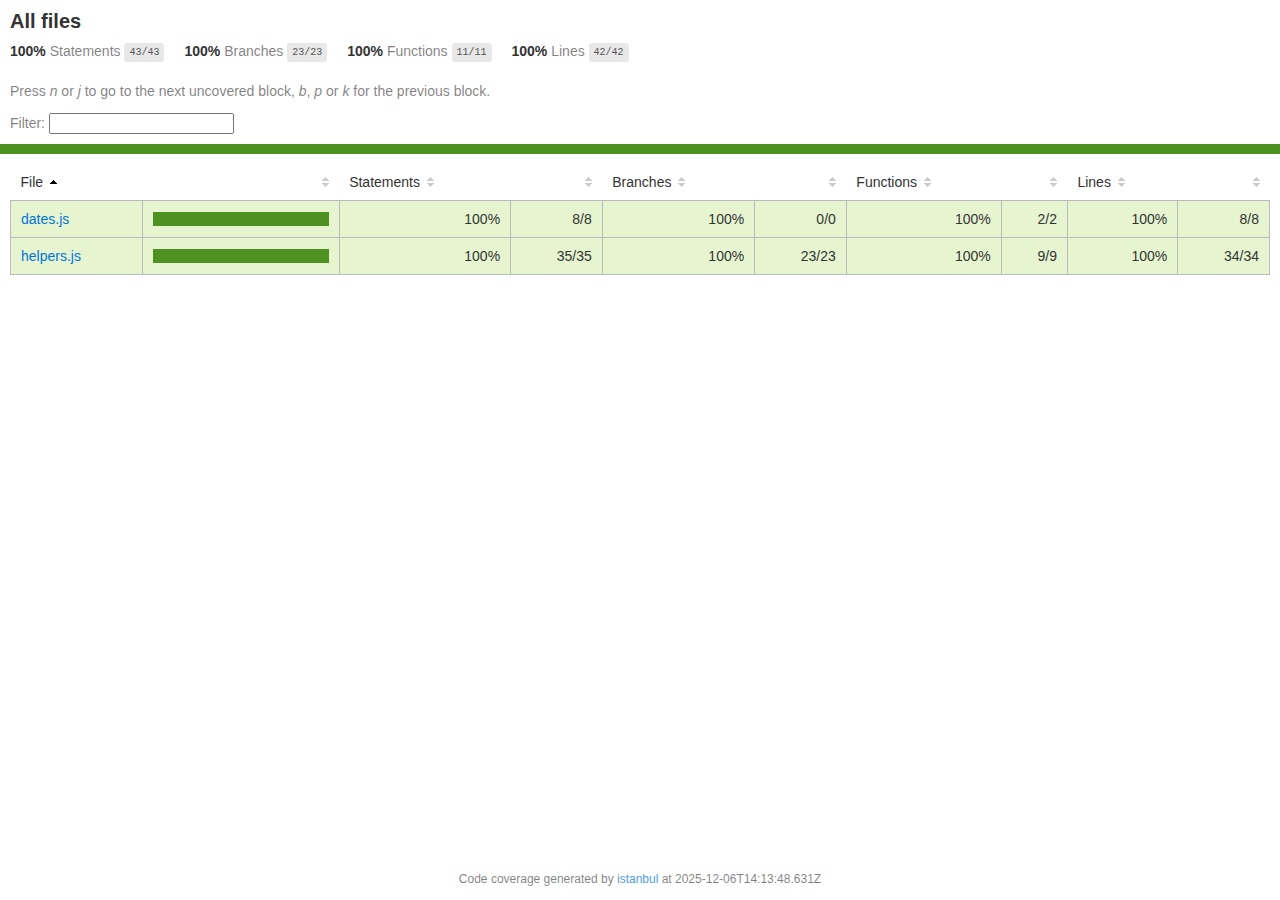
<file: coverage/lcov-report/index.html>
<!doctype html>
<html lang="en">

<head>
    <title>Code coverage report for All files</title>
    <meta charset="utf-8" />
    <link rel="stylesheet" href="prettify.css" />
    <link rel="stylesheet" href="base.css" />
    <link rel="shortcut icon" type="image/x-icon" href="favicon.png" />
    <meta name="viewport" content="width=device-width, initial-scale=1" />
    <style type='text/css'>
        .coverage-summary .sorter {
            background-image: url(sort-arrow-sprite.png);
        }
    </style>
</head>
    
<body>
<div class='wrapper'>
    <div class='pad1'>
        <h1>All files</h1>
        <div class='clearfix'>
            
            <div class='fl pad1y space-right2'>
                <span class="strong">100% </span>
                <span class="quiet">Statements</span>
                <span class='fraction'>43/43</span>
            </div>
        
            
            <div class='fl pad1y space-right2'>
                <span class="strong">100% </span>
                <span class="quiet">Branches</span>
                <span class='fraction'>23/23</span>
            </div>
        
            
            <div class='fl pad1y space-right2'>
                <span class="strong">100% </span>
                <span class="quiet">Functions</span>
                <span class='fraction'>11/11</span>
            </div>
        
            
            <div class='fl pad1y space-right2'>
                <span class="strong">100% </span>
                <span class="quiet">Lines</span>
                <span class='fraction'>42/42</span>
            </div>
        
            
        </div>
        <p class="quiet">
            Press <em>n</em> or <em>j</em> to go to the next uncovered block, <em>b</em>, <em>p</em> or <em>k</em> for the previous block.
        </p>
        <template id="filterTemplate">
            <div class="quiet">
                Filter:
                <input type="search" id="fileSearch">
            </div>
        </template>
    </div>
    <div class='status-line high'></div>
    <div class="pad1">
<table class="coverage-summary">
<thead>
<tr>
   <th data-col="file" data-fmt="html" data-html="true" class="file">File</th>
   <th data-col="pic" data-type="number" data-fmt="html" data-html="true" class="pic"></th>
   <th data-col="statements" data-type="number" data-fmt="pct" class="pct">Statements</th>
   <th data-col="statements_raw" data-type="number" data-fmt="html" class="abs"></th>
   <th data-col="branches" data-type="number" data-fmt="pct" class="pct">Branches</th>
   <th data-col="branches_raw" data-type="number" data-fmt="html" class="abs"></th>
   <th data-col="functions" data-type="number" data-fmt="pct" class="pct">Functions</th>
   <th data-col="functions_raw" data-type="number" data-fmt="html" class="abs"></th>
   <th data-col="lines" data-type="number" data-fmt="pct" class="pct">Lines</th>
   <th data-col="lines_raw" data-type="number" data-fmt="html" class="abs"></th>
</tr>
</thead>
<tbody><tr>
	<td class="file high" data-value="dates.js"><a href="dates.js.html">dates.js</a></td>
	<td data-value="100" class="pic high">
	<div class="chart"><div class="cover-fill cover-full" style="width: 100%"></div><div class="cover-empty" style="width: 0%"></div></div>
	</td>
	<td data-value="100" class="pct high">100%</td>
	<td data-value="8" class="abs high">8/8</td>
	<td data-value="100" class="pct high">100%</td>
	<td data-value="0" class="abs high">0/0</td>
	<td data-value="100" class="pct high">100%</td>
	<td data-value="2" class="abs high">2/2</td>
	<td data-value="100" class="pct high">100%</td>
	<td data-value="8" class="abs high">8/8</td>
	</tr>

<tr>
	<td class="file high" data-value="helpers.js"><a href="helpers.js.html">helpers.js</a></td>
	<td data-value="100" class="pic high">
	<div class="chart"><div class="cover-fill cover-full" style="width: 100%"></div><div class="cover-empty" style="width: 0%"></div></div>
	</td>
	<td data-value="100" class="pct high">100%</td>
	<td data-value="35" class="abs high">35/35</td>
	<td data-value="100" class="pct high">100%</td>
	<td data-value="23" class="abs high">23/23</td>
	<td data-value="100" class="pct high">100%</td>
	<td data-value="9" class="abs high">9/9</td>
	<td data-value="100" class="pct high">100%</td>
	<td data-value="34" class="abs high">34/34</td>
	</tr>

</tbody>
</table>
</div>
                <div class='push'></div><!-- for sticky footer -->
            </div><!-- /wrapper -->
            <div class='footer quiet pad2 space-top1 center small'>
                Code coverage generated by
                <a href="https://istanbul.js.org/" target="_blank" rel="noopener noreferrer">istanbul</a>
                at 2025-12-06T14:13:48.631Z
            </div>
        <script src="prettify.js"></script>
        <script>
            window.onload = function () {
                prettyPrint();
            };
        </script>
        <script src="sorter.js"></script>
        <script src="block-navigation.js"></script>
    </body>
</html>
</file>
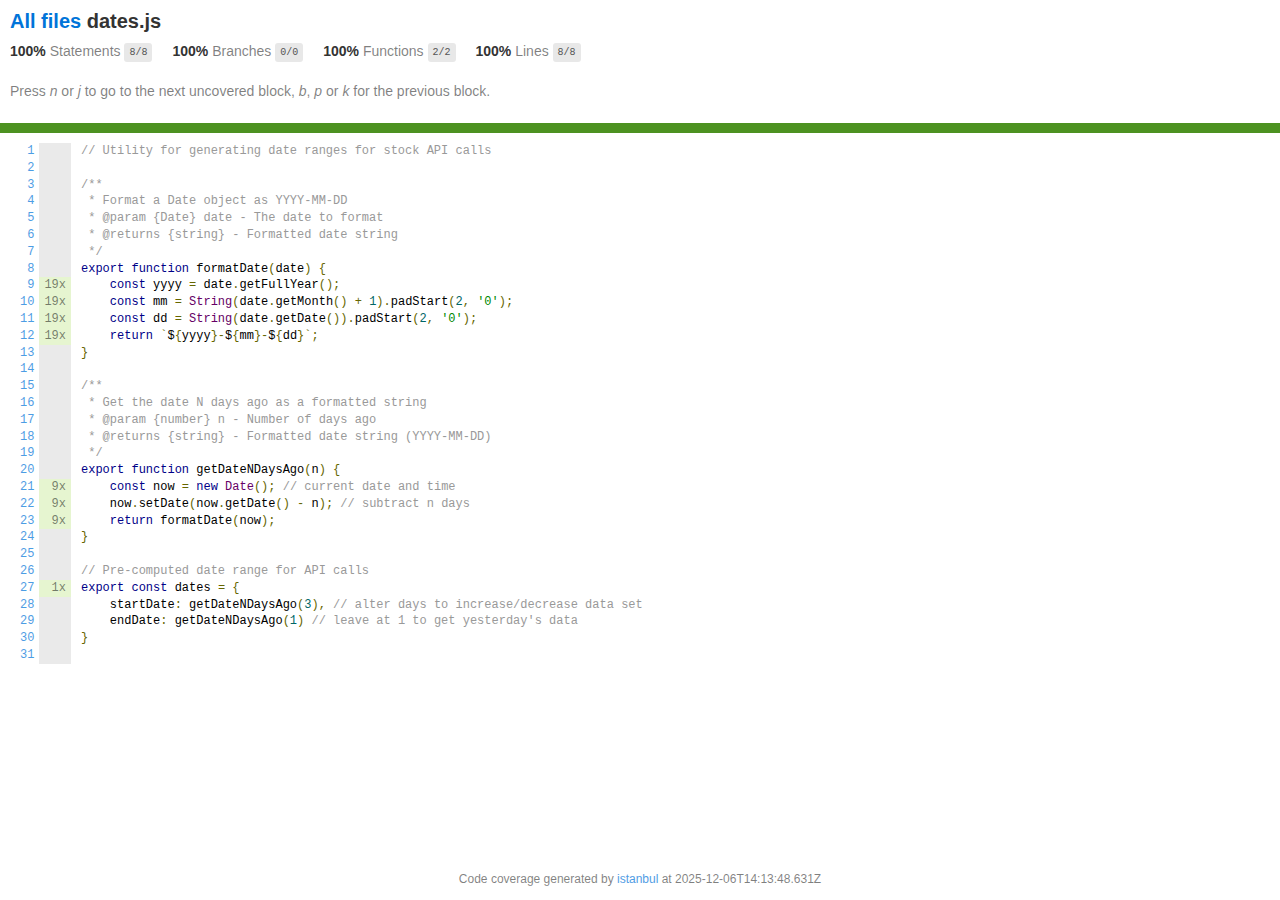
<file: coverage/lcov-report/dates.js.html>
<!doctype html>
<html lang="en">

<head>
    <title>Code coverage report for dates.js</title>
    <meta charset="utf-8" />
    <link rel="stylesheet" href="prettify.css" />
    <link rel="stylesheet" href="base.css" />
    <link rel="shortcut icon" type="image/x-icon" href="favicon.png" />
    <meta name="viewport" content="width=device-width, initial-scale=1" />
    <style type='text/css'>
        .coverage-summary .sorter {
            background-image: url(sort-arrow-sprite.png);
        }
    </style>
</head>
    
<body>
<div class='wrapper'>
    <div class='pad1'>
        <h1><a href="index.html">All files</a> dates.js</h1>
        <div class='clearfix'>
            
            <div class='fl pad1y space-right2'>
                <span class="strong">100% </span>
                <span class="quiet">Statements</span>
                <span class='fraction'>8/8</span>
            </div>
        
            
            <div class='fl pad1y space-right2'>
                <span class="strong">100% </span>
                <span class="quiet">Branches</span>
                <span class='fraction'>0/0</span>
            </div>
        
            
            <div class='fl pad1y space-right2'>
                <span class="strong">100% </span>
                <span class="quiet">Functions</span>
                <span class='fraction'>2/2</span>
            </div>
        
            
            <div class='fl pad1y space-right2'>
                <span class="strong">100% </span>
                <span class="quiet">Lines</span>
                <span class='fraction'>8/8</span>
            </div>
        
            
        </div>
        <p class="quiet">
            Press <em>n</em> or <em>j</em> to go to the next uncovered block, <em>b</em>, <em>p</em> or <em>k</em> for the previous block.
        </p>
        <template id="filterTemplate">
            <div class="quiet">
                Filter:
                <input type="search" id="fileSearch">
            </div>
        </template>
    </div>
    <div class='status-line high'></div>
    <pre><table class="coverage">
<tr><td class="line-count quiet"><a name='L1'></a><a href='#L1'>1</a>
<a name='L2'></a><a href='#L2'>2</a>
<a name='L3'></a><a href='#L3'>3</a>
<a name='L4'></a><a href='#L4'>4</a>
<a name='L5'></a><a href='#L5'>5</a>
<a name='L6'></a><a href='#L6'>6</a>
<a name='L7'></a><a href='#L7'>7</a>
<a name='L8'></a><a href='#L8'>8</a>
<a name='L9'></a><a href='#L9'>9</a>
<a name='L10'></a><a href='#L10'>10</a>
<a name='L11'></a><a href='#L11'>11</a>
<a name='L12'></a><a href='#L12'>12</a>
<a name='L13'></a><a href='#L13'>13</a>
<a name='L14'></a><a href='#L14'>14</a>
<a name='L15'></a><a href='#L15'>15</a>
<a name='L16'></a><a href='#L16'>16</a>
<a name='L17'></a><a href='#L17'>17</a>
<a name='L18'></a><a href='#L18'>18</a>
<a name='L19'></a><a href='#L19'>19</a>
<a name='L20'></a><a href='#L20'>20</a>
<a name='L21'></a><a href='#L21'>21</a>
<a name='L22'></a><a href='#L22'>22</a>
<a name='L23'></a><a href='#L23'>23</a>
<a name='L24'></a><a href='#L24'>24</a>
<a name='L25'></a><a href='#L25'>25</a>
<a name='L26'></a><a href='#L26'>26</a>
<a name='L27'></a><a href='#L27'>27</a>
<a name='L28'></a><a href='#L28'>28</a>
<a name='L29'></a><a href='#L29'>29</a>
<a name='L30'></a><a href='#L30'>30</a>
<a name='L31'></a><a href='#L31'>31</a></td><td class="line-coverage quiet"><span class="cline-any cline-neutral">&nbsp;</span>
<span class="cline-any cline-neutral">&nbsp;</span>
<span class="cline-any cline-neutral">&nbsp;</span>
<span class="cline-any cline-neutral">&nbsp;</span>
<span class="cline-any cline-neutral">&nbsp;</span>
<span class="cline-any cline-neutral">&nbsp;</span>
<span class="cline-any cline-neutral">&nbsp;</span>
<span class="cline-any cline-neutral">&nbsp;</span>
<span class="cline-any cline-yes">19x</span>
<span class="cline-any cline-yes">19x</span>
<span class="cline-any cline-yes">19x</span>
<span class="cline-any cline-yes">19x</span>
<span class="cline-any cline-neutral">&nbsp;</span>
<span class="cline-any cline-neutral">&nbsp;</span>
<span class="cline-any cline-neutral">&nbsp;</span>
<span class="cline-any cline-neutral">&nbsp;</span>
<span class="cline-any cline-neutral">&nbsp;</span>
<span class="cline-any cline-neutral">&nbsp;</span>
<span class="cline-any cline-neutral">&nbsp;</span>
<span class="cline-any cline-neutral">&nbsp;</span>
<span class="cline-any cline-yes">9x</span>
<span class="cline-any cline-yes">9x</span>
<span class="cline-any cline-yes">9x</span>
<span class="cline-any cline-neutral">&nbsp;</span>
<span class="cline-any cline-neutral">&nbsp;</span>
<span class="cline-any cline-neutral">&nbsp;</span>
<span class="cline-any cline-yes">1x</span>
<span class="cline-any cline-neutral">&nbsp;</span>
<span class="cline-any cline-neutral">&nbsp;</span>
<span class="cline-any cline-neutral">&nbsp;</span>
<span class="cline-any cline-neutral">&nbsp;</span></td><td class="text"><pre class="prettyprint lang-js">// Utility for generating date ranges for stock API calls
&nbsp;
/**
 * Format a Date object as YYYY-MM-DD
 * @param {Date} date - The date to format
 * @returns {string} - Formatted date string
 */
export function formatDate(date) {
    const yyyy = date.getFullYear();
    const mm = String(date.getMonth() + 1).padStart(2, '0');
    const dd = String(date.getDate()).padStart(2, '0');
    return `${yyyy}-${mm}-${dd}`;
}
&nbsp;
/**
 * Get the date N days ago as a formatted string
 * @param {number} n - Number of days ago
 * @returns {string} - Formatted date string (YYYY-MM-DD)
 */
export function getDateNDaysAgo(n) {
    const now = new Date(); // current date and time
    now.setDate(now.getDate() - n); // subtract n days
    return formatDate(now);
}
&nbsp;
// Pre-computed date range for API calls
export const dates = {
    startDate: getDateNDaysAgo(3), // alter days to increase/decrease data set
    endDate: getDateNDaysAgo(1) // leave at 1 to get yesterday's data
}
&nbsp;</pre></td></tr></table></pre>

                <div class='push'></div><!-- for sticky footer -->
            </div><!-- /wrapper -->
            <div class='footer quiet pad2 space-top1 center small'>
                Code coverage generated by
                <a href="https://istanbul.js.org/" target="_blank" rel="noopener noreferrer">istanbul</a>
                at 2025-12-06T14:13:48.631Z
            </div>
        <script src="prettify.js"></script>
        <script>
            window.onload = function () {
                prettyPrint();
            };
        </script>
        <script src="sorter.js"></script>
        <script src="block-navigation.js"></script>
    </body>
</html>
</file>
<file: coverage/lcov-report/prettify.css>
.pln{color:#000}@media screen{.str{color:#080}.kwd{color:#008}.com{color:#800}.typ{color:#606}.lit{color:#066}.pun,.opn,.clo{color:#660}.tag{color:#008}.atn{color:#606}.atv{color:#080}.dec,.var{color:#606}.fun{color:red}}@media print,projection{.str{color:#060}.kwd{color:#006;font-weight:bold}.com{color:#600;font-style:italic}.typ{color:#404;font-weight:bold}.lit{color:#044}.pun,.opn,.clo{color:#440}.tag{color:#006;font-weight:bold}.atn{color:#404}.atv{color:#060}}pre.prettyprint{padding:2px;border:1px solid #888}ol.linenums{margin-top:0;margin-bottom:0}li.L0,li.L1,li.L2,li.L3,li.L5,li.L6,li.L7,li.L8{list-style-type:none}li.L1,li.L3,li.L5,li.L7,li.L9{background:#eee}
</file>
<file: coverage/lcov-report/base.css>
body, html {
  margin:0; padding: 0;
  height: 100%;
}
body {
    font-family: Helvetica Neue, Helvetica, Arial;
    font-size: 14px;
    color:#333;
}
.small { font-size: 12px; }
*, *:after, *:before {
  -webkit-box-sizing:border-box;
     -moz-box-sizing:border-box;
          box-sizing:border-box;
  }
h1 { font-size: 20px; margin: 0;}
h2 { font-size: 14px; }
pre {
    font: 12px/1.4 Consolas, "Liberation Mono", Menlo, Courier, monospace;
    margin: 0;
    padding: 0;
    -moz-tab-size: 2;
    -o-tab-size:  2;
    tab-size: 2;
}
a { color:#0074D9; text-decoration:none; }
a:hover { text-decoration:underline; }
.strong { font-weight: bold; }
.space-top1 { padding: 10px 0 0 0; }
.pad2y { padding: 20px 0; }
.pad1y { padding: 10px 0; }
.pad2x { padding: 0 20px; }
.pad2 { padding: 20px; }
.pad1 { padding: 10px; }
.space-left2 { padding-left:55px; }
.space-right2 { padding-right:20px; }
.center { text-align:center; }
.clearfix { display:block; }
.clearfix:after {
  content:'';
  display:block;
  height:0;
  clear:both;
  visibility:hidden;
  }
.fl { float: left; }
@media only screen and (max-width:640px) {
  .col3 { width:100%; max-width:100%; }
  .hide-mobile { display:none!important; }
}

.quiet {
  color: #7f7f7f;
  color: rgba(0,0,0,0.5);
}
.quiet a { opacity: 0.7; }

.fraction {
  font-family: Consolas, 'Liberation Mono', Menlo, Courier, monospace;
  font-size: 10px;
  color: #555;
  background: #E8E8E8;
  padding: 4px 5px;
  border-radius: 3px;
  vertical-align: middle;
}

div.path a:link, div.path a:visited { color: #333; }
table.coverage {
  border-collapse: collapse;
  margin: 10px 0 0 0;
  padding: 0;
}

table.coverage td {
  margin: 0;
  padding: 0;
  vertical-align: top;
}
table.coverage td.line-count {
    text-align: right;
    padding: 0 5px 0 20px;
}
table.coverage td.line-coverage {
    text-align: right;
    padding-right: 10px;
    min-width:20px;
}

table.coverage td span.cline-any {
    display: inline-block;
    padding: 0 5px;
    width: 100%;
}
.missing-if-branch {
    display: inline-block;
    margin-right: 5px;
    border-radius: 3px;
    position: relative;
    padding: 0 4px;
    background: #333;
    color: yellow;
}

.skip-if-branch {
    display: none;
    margin-right: 10px;
    position: relative;
    padding: 0 4px;
    background: #ccc;
    color: white;
}
.missing-if-branch .typ, .skip-if-branch .typ {
    color: inherit !important;
}
.coverage-summary {
  border-collapse: collapse;
  width: 100%;
}
.coverage-summary tr { border-bottom: 1px solid #bbb; }
.keyline-all { border: 1px solid #ddd; }
.coverage-summary td, .coverage-summary th { padding: 10px; }
.coverage-summary tbody { border: 1px solid #bbb; }
.coverage-summary td { border-right: 1px solid #bbb; }
.coverage-summary td:last-child { border-right: none; }
.coverage-summary th {
  text-align: left;
  font-weight: normal;
  white-space: nowrap;
}
.coverage-summary th.file { border-right: none !important; }
.coverage-summary th.pct { }
.coverage-summary th.pic,
.coverage-summary th.abs,
.coverage-summary td.pct,
.coverage-summary td.abs { text-align: right; }
.coverage-summary td.file { white-space: nowrap;  }
.coverage-summary td.pic { min-width: 120px !important;  }
.coverage-summary tfoot td { }

.coverage-summary .sorter {
    height: 10px;
    width: 7px;
    display: inline-block;
    margin-left: 0.5em;
    background: url(sort-arrow-sprite.png) no-repeat scroll 0 0 transparent;
}
.coverage-summary .sorted .sorter {
    background-position: 0 -20px;
}
.coverage-summary .sorted-desc .sorter {
    background-position: 0 -10px;
}
.status-line {  height: 10px; }
/* yellow */
.cbranch-no { background: yellow !important; color: #111; }
/* dark red */
.red.solid, .status-line.low, .low .cover-fill { background:#C21F39 }
.low .chart { border:1px solid #C21F39 }
.highlighted,
.highlighted .cstat-no, .highlighted .fstat-no, .highlighted .cbranch-no{
  background: #C21F39 !important;
}
/* medium red */
.cstat-no, .fstat-no, .cbranch-no, .cbranch-no { background:#F6C6CE }
/* light red */
.low, .cline-no { background:#FCE1E5 }
/* light green */
.high, .cline-yes { background:rgb(230,245,208) }
/* medium green */
.cstat-yes { background:rgb(161,215,106) }
/* dark green */
.status-line.high, .high .cover-fill { background:rgb(77,146,33) }
.high .chart { border:1px solid rgb(77,146,33) }
/* dark yellow (gold) */
.status-line.medium, .medium .cover-fill { background: #f9cd0b; }
.medium .chart { border:1px solid #f9cd0b; }
/* light yellow */
.medium { background: #fff4c2; }

.cstat-skip { background: #ddd; color: #111; }
.fstat-skip { background: #ddd; color: #111 !important; }
.cbranch-skip { background: #ddd !important; color: #111; }

span.cline-neutral { background: #eaeaea; }

.coverage-summary td.empty {
    opacity: .5;
    padding-top: 4px;
    padding-bottom: 4px;
    line-height: 1;
    color: #888;
}

.cover-fill, .cover-empty {
  display:inline-block;
  height: 12px;
}
.chart {
  line-height: 0;
}
.cover-empty {
    background: white;
}
.cover-full {
    border-right: none !important;
}
pre.prettyprint {
    border: none !important;
    padding: 0 !important;
    margin: 0 !important;
}
.com { color: #999 !important; }
.ignore-none { color: #999; font-weight: normal; }

.wrapper {
  min-height: 100%;
  height: auto !important;
  height: 100%;
  margin: 0 auto -48px;
}
.footer, .push {
  height: 48px;
}
</file>
